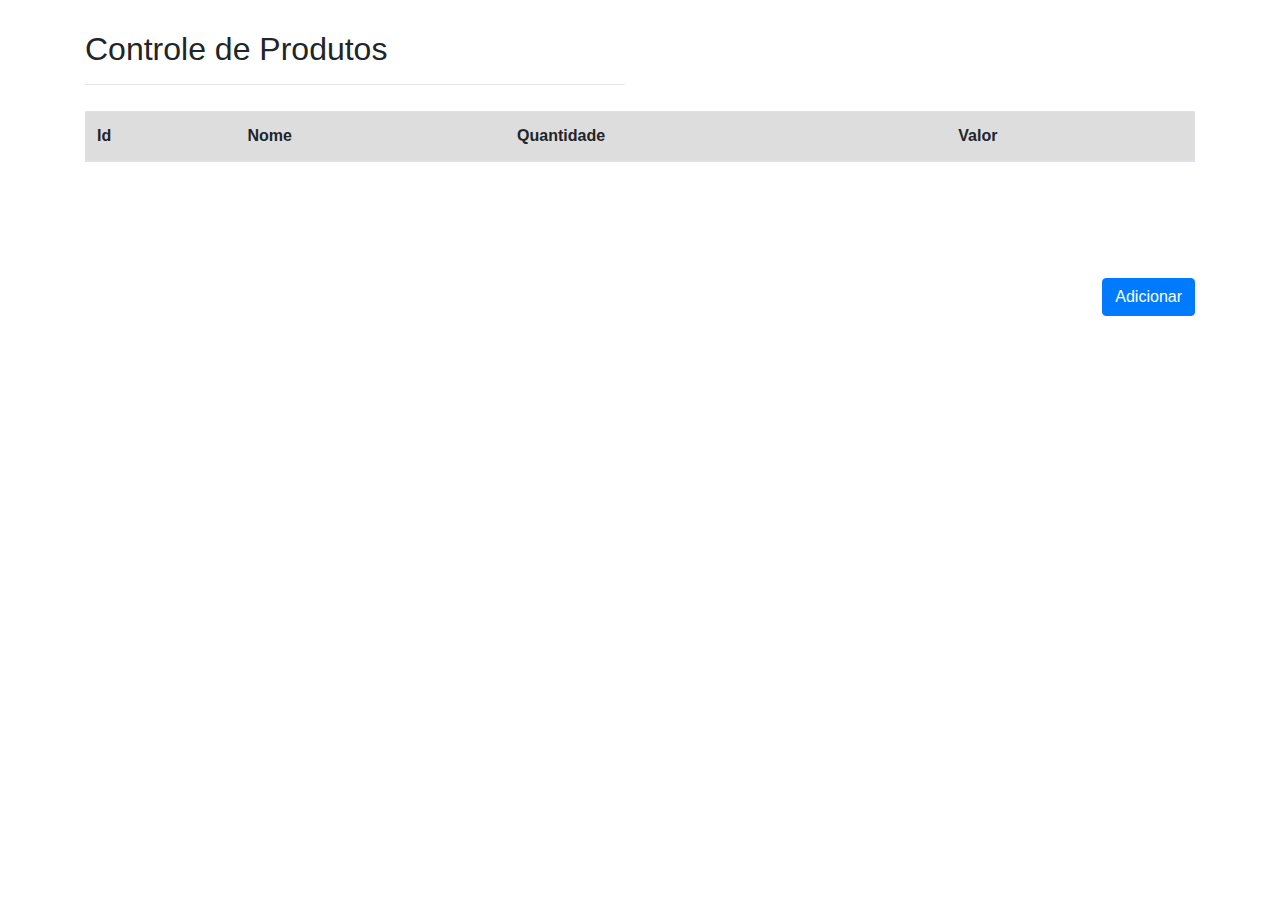
<file: PROJETO_FINAL/Index.html>
<!DOCTYPE html>
<html lang="pr-bt">

    <head>
        <meta charset="UTF-8">
        <meta http-equiv="X-UA-Compatible" content="IE-Edge">
        <meta name="viewport" content="width=device-width, initial-scale=1.0">
        <title>CRUD Produtos</title>
        <!-- Latest compiled and minified CSS -->
        <link rel="stylesheet" href="https://cdn.jsdelivr.net/npm/bootstrap@4.6.2/dist/css/bootstrap.min.css">
        <!-- Depois de importar bootstrap importa o css-->
        <link rel="stylesheet" href="./CSS/Index.css"
        
    
    
    </head>

    <body>
        <div class="container">
            <div class="row">
                <div class="col-sm-6">
                    <h2>Controle de Produtos</h2>
                    <hr> <!--Sublinhar-->
                </div>
            </div>
            
                <div class="row">
                    <div class="col-sm-12">
                        <table class="table table-hover table-striped table-borded"> <!--Criar tabela em html-->
                            <thead> <!--cabeçalho da tabela-->
                                <tr> <!--Linha -->
                                    <th>Id</th> <!-- coluna da linha do cabeçalho-->
                                    <th>Nome</th>
                                    <th>Quantidade</th>
                                    <th>Valor</th>
                                </tr>
                            </thead>
                            <tbody> <!-- Corpo da tabela -->
                            
                            </tbody>
                        </table>

                    </div>
                </div>
                    <div class="row">    
                        <div class="col-sm-12">
                            <button type="button"class="btn btn-primary" data-toggle="modal" data-target="#modalProdutos">Adicionar</button>
                        </div>
                    </div>
        
        <!--Modal-->
                    <div class="row">
                        <div class="modal" id="modalProdutos">
                            <div class="modal-dialog">
                              <div class="modal-content">
                          
                                <!-- Modal Header -->
                                <div class="modal-header">
                                  <h4 class="modal-title">Modal Heading</h4>
                                  <button type="button" class="close" data-dismiss="modal">&times;</button>
                                </div>
                          
                                <!-- Modal body -->
                                <div class="modal-body">
                                  <div class="row">
                                    <div class="col-sm-6">
                                        <div class="form-group">
                                            <label for="nome">Nome</label>
                                            <input id="nome" type="text" class="form-control" >
                                         </div>
                                    </div>

                                    <div class="col-sm-3">
                                        <div class="form-group">
                                            <label for="quantidade">Quantidade</label>
                                            <input id="quantidade" type="text" class="form-control" >
                                         </div>
                                    </div>


                                    <div class="col-sm-3">
                                        <div class="form-group">
                                        <label for="valor">Valor</label>
                                        <input id="valor" type="text" class="form-control" >
                                        </div>
                                    </div>

                                     <!-- Modal footer -->
                                        <div class="modal-footer">
                                            <button id="btn-salvar" type="button" class="btn btn-primary" data-dismiss="modal">Salvar</button>
                                            <button id="btn-cancelar" type="button" class="btn btn-danger" data-dismiss="modal">Cancelar</button>
                                        </div>
                                                     
                                   </div> 
                                </div>  
                                
                                
                                                      
                            </div>
                        </div>
                            
                        </div>                  
                    </div>           
                </div>      
                              
                          
                         
        
        
        
        
        </div>

           
    
            
        
        <!-- jQuery library -->
        <script src="https://cdn.jsdelivr.net/npm/jquery@3.7.1/dist/jquery.slim.min.js"></script>

        <!-- Popper JS -->
        <script src="https://cdn.jsdelivr.net/npm/popper.js@1.16.1/dist/umd/popper.min.js"></script>

        <!-- Latest compiled JavaScript -->
        <script src="https://cdn.jsdelivr.net/npm/bootstrap@4.6.2/dist/js/bootstrap.bundle.min.js"></script>

        <script src="./JS/Index.js"></script>


        
    </body>
</html>
</file>
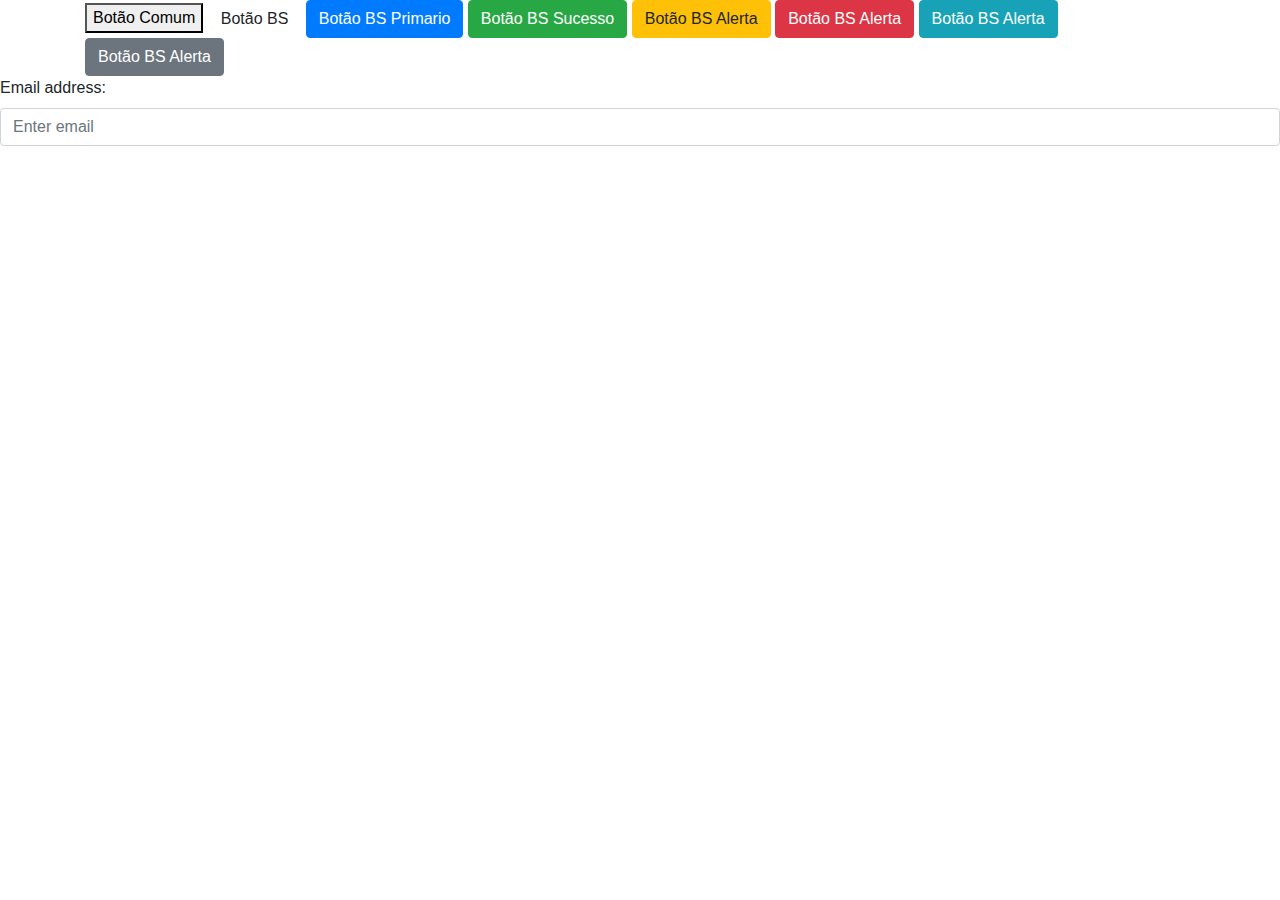
<file: EXEMPLOS/AprendendoBootstrap.html>
<!DOCTYPE html>
<html lang="pr-bt"

    <head>
        <meta charset="UTF-8">
        <meta http-equiv="X-UA-Compatible" content="IE-Edge">
        <meta name="viewport" content="width=device-width, initial-scale=1.0">
        <title>Aprendendo BootStrap</title>
        <!-- Latest compiled and minified CSS -->
        <link rel="stylesheet" href="https://cdn.jsdelivr.net/npm/bootstrap@4.6.2/dist/css/bootstrap.min.css">
    
    
    </head>

    <body>
        <div class="container">
            <button>Botão Comum</button>
            <button class="btn">Botão BS</button>
            <button class="btn btn-primary">Botão BS Primario</button> <!--formata o botão class btn primary-->
            <button class="btn btn-success">Botão BS Sucesso</button>
            <button class="btn btn-warning">Botão BS Alerta</button>
            <button class="btn btn-danger">Botão BS Alerta</button>
            <button class="btn btn-info">Botão BS Alerta</button>
            <button class="btn btn-secondary">Botão BS Alerta</button>



        </div>
        <div class="form-group">
            <label for="email">Email address:</label>
            <input type="email" class="form-control" placeholder="Enter email" id="email">
        </div>






        <!-- jQuery library -->
        <script src="https://cdn.jsdelivr.net/npm/jquery@3.7.1/dist/jquery.slim.min.js"></script>

        <!-- Popper JS -->
        <script src="https://cdn.jsdelivr.net/npm/popper.js@1.16.1/dist/umd/popper.min.js"></script>

        <!-- Latest compiled JavaScript -->
        <script src="https://cdn.jsdelivr.net/npm/bootstrap@4.6.2/dist/js/bootstrap.bundle.min.js"></script>



        
    </body>
</file>
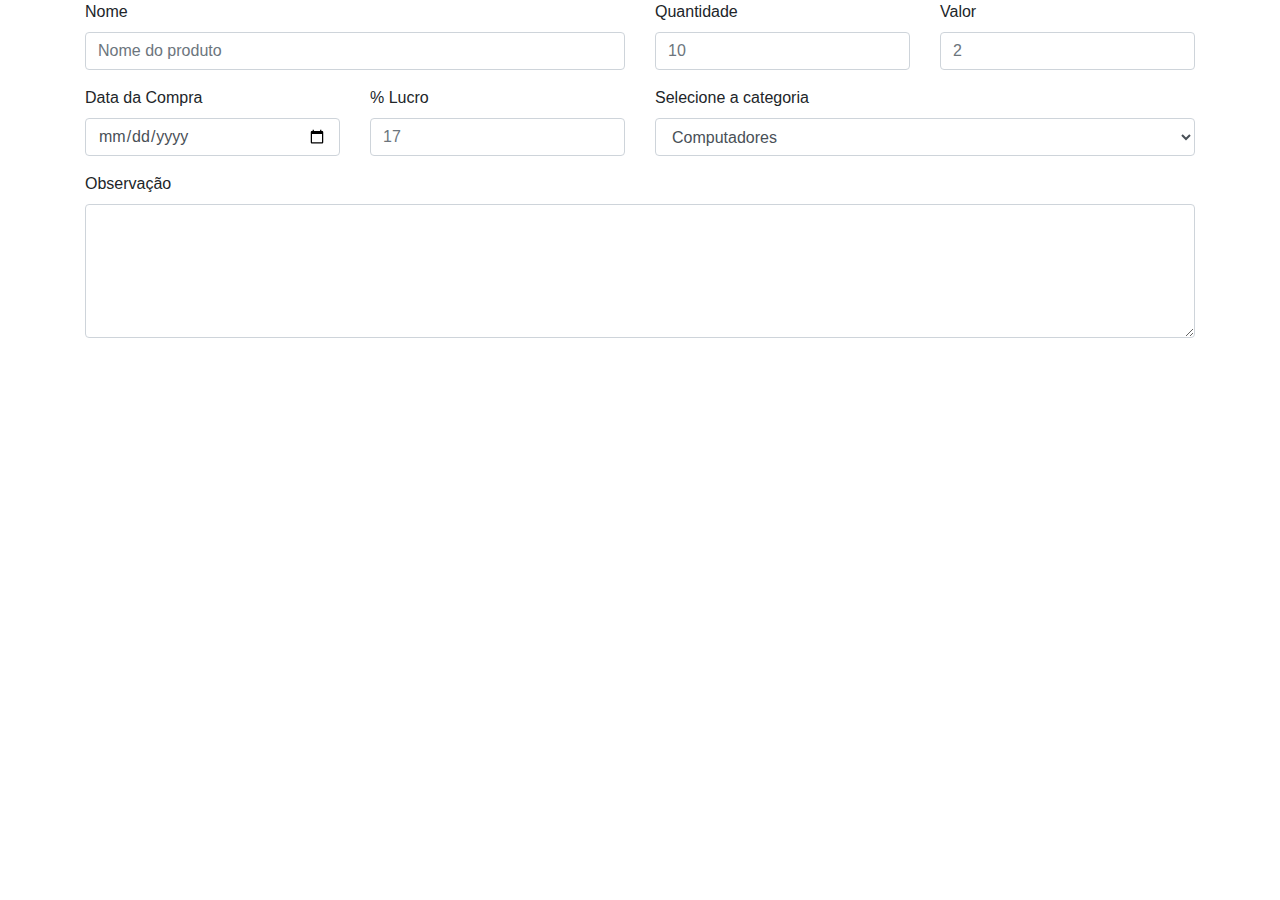
<file: EXEMPLOS/AprendendoGridSistem.html>
<!DOCTYPE html>
<html lang="pr-bt"

    <head>
        <meta charset="UTF-8">
        <meta http-equiv="X-UA-Compatible" content="IE-Edge">
        <meta name="viewport" content="width=device-width, initial-scale=1.0">
        <title>Aprendendo GridSistem</title>
        <!-- Latest compiled and minified CSS -->
        <link rel="stylesheet" href="https://cdn.jsdelivr.net/npm/bootstrap@4.6.2/dist/css/bootstrap.min.css">
    
    
    </head>

    <body>
        <div class="container">
            <div class="row">

                <div class="col-sm-6">

                    <div class="form-group">
                        <label for="nome">Nome</label>
                        <input type="text" id="nome" class="form-control" placeholder="Nome do produto" >
                    </div>
                </div> <!--div.row ja cria uma div com a classe row ou dvi.row>div.col-sm-4--> 


                    <div class="col-sm-3">

                        <div class="form-group">
                            <label for="quantidade">Quantidade</label>
                            <input type="text" id="quantidade" class="form-control" placeholder="10" >
                        </div>
                    </div>

                                    <div class="col-sm-3">

                                        <div class="form-group">
                                            <label for="valor">Valor</label>
                                            <input type="text" id="valor" class="form-control" placeholder="2" >
                                        </div>
                                    </div>
            <!--div.row>div.col-sm-3*3 para criar varias divs dentro de uma linha-->
            </div>
            <div class="row">
                <div class="col-sm-3">
                    <div class="form-group">
                        <label for="data">Data da Compra</label>
                        <input type="date" id="data" class="form-control" placeholder="26/05/2024" >
                    </div>
                </div>
                        <div class="col-sm-3">
                            <div class="form-group">
                                <label for="percentualLucro">% Lucro </label>
                                <input type="text" id="data" class="form-control" placeholder="17" >
                            </div>
                        </div>
                                <div class="col-sm-6">
                                    <div class="form-group">
                                        <label for="categoria">Selecione a categoria</label>
                                        <select id="categoria" class="form-control" >
                                          <option>Computadores</option>
                                          <option>Celulares</option>
                                          <option>Games</option>
                                          <option>Livros</option>
                                        </select>
                                      </div>
                                </div>
            </div>

            <div class="row">
                <div class="col-sm-12">
                    <div class="form-group">
                        <label for="comment">Observação</label>
                        <textarea id="observacao" class="form-control" rows="5" ></textarea>
                    </div>
                </div>
            </div>
    
            </div>
            
                




            </div>

                

        </div>







        <!-- jQuery library -->
        <script src="https://cdn.jsdelivr.net/npm/jquery@3.7.1/dist/jquery.slim.min.js"></script>

        <!-- Popper JS -->
        <script src="https://cdn.jsdelivr.net/npm/popper.js@1.16.1/dist/umd/popper.min.js"></script>

        <!-- Latest compiled JavaScript -->
        <script src="https://cdn.jsdelivr.net/npm/bootstrap@4.6.2/dist/js/bootstrap.bundle.min.js"></script>



        
    </body>
</file>
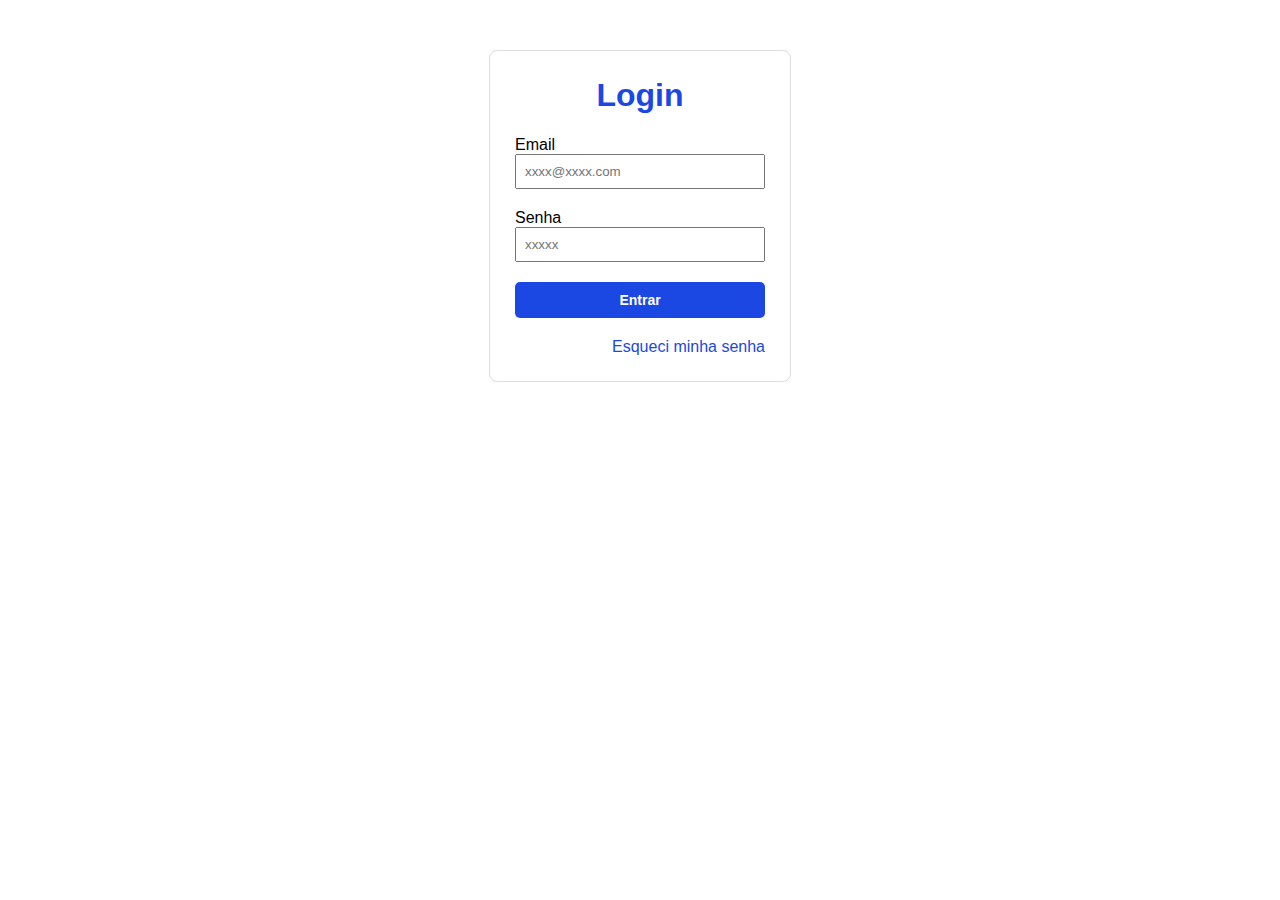
<file: LOGIN/TelaLogin.html>
<!DOCTYPE html>
<html lang="pt-br"> </html>
<head>
    <meta charset="UTF-8"> <!-- para entender carcteres especiais -->
    <meta http-equiv="X-UA-Compatible" content="IE-Edge"> <!-- para abrir no edge -->
    <meta name="viewport" content="width=device-width, initial-scale=1.0"> <!-- adapta para quando é celular -->

    <title> Verfied by GS1 | GS1 Brasil </title>  
    <!-- Dentro do head tem que colocar a chamada para css -->
    <link rel="stylesheet" href="./CSS/TelaLogin.css"> <!-- caminho para encontrar o arquivo css-->

</head>

<body>
 <div class="campologin">  
        <!-- Logo do sistema -->
        <div>
            <h1>Login</h1>
        </div>

        <div class="grupo"> <!-- dividir campos --> <!-- para no css conseguir diferenciar-->
            <label for="email"> Email </label><br>   <!--label é para colocar o texto id o campo for o for é para indicar de qual campo é label-->
            <input id="email" type="text" placeholder="xxxx@xxxx.com"><br>
            
        </div>

        <div class="grupo">
            <label for="senha"> Senha </label><br>   <!--label é para colocar o texto id o campo for o for é para indicar de qual campo é label-->
            <input id="senha" type="password" placeholder="xxxxx"><br>
        </div>

            <!-- Criar botão de entrar -->
            <button id="btn-entrar">Entrar</button>
        
            <!-- Criar link esqueci minha senha tag a para links -->
            <a href="colocarlink">Esqueci minha senha</a>
        
 
    </div> 

    <script src="./JS/TelaLogin.js"></script> <!--importar o javascript para ser executado-->

</body>
</file>
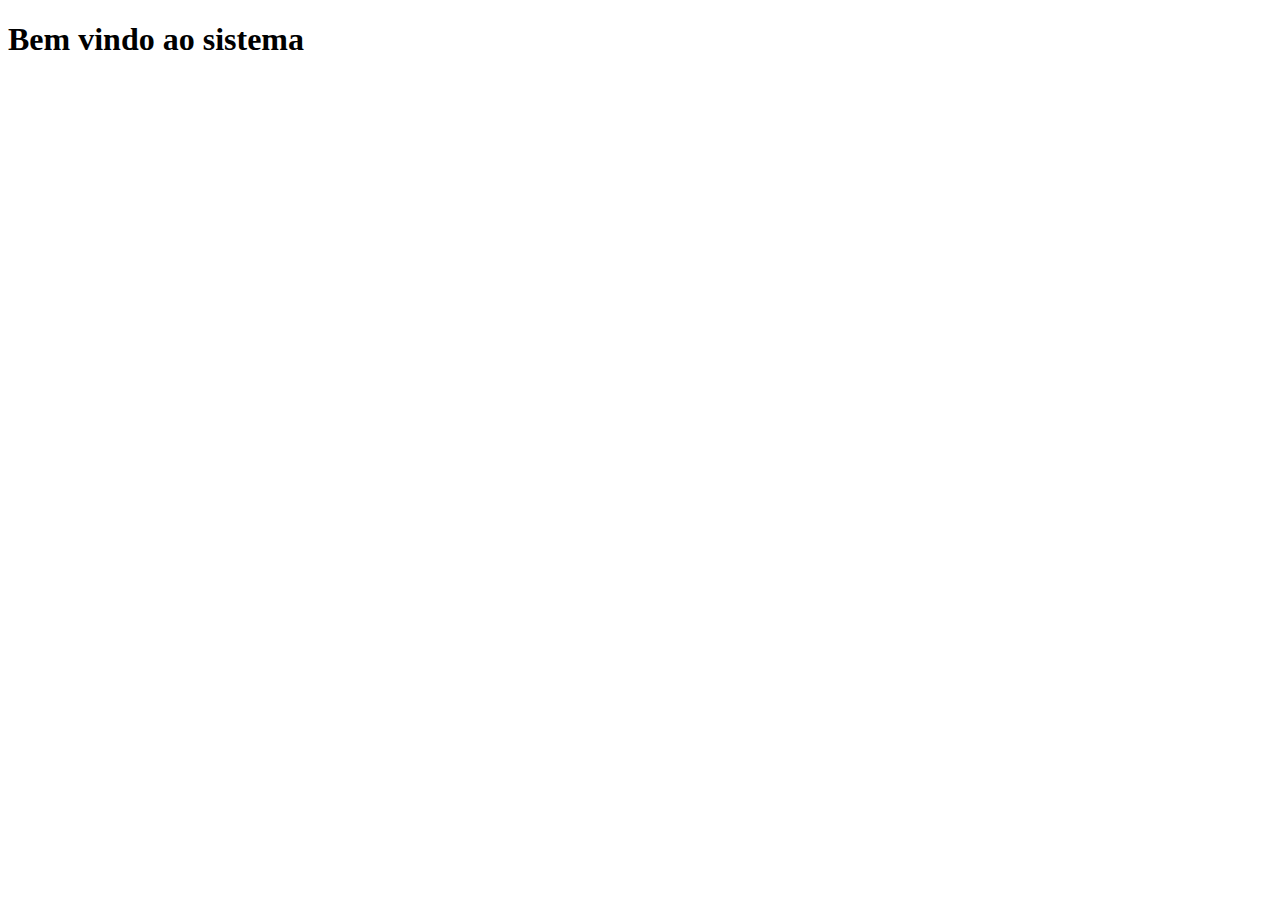
<file: LOGIN/TelaPrincipal.html>
<!DOCTYPE html>
<html lang="pt-br">
    <head>
        <meta charset="UTF-8">
        <meta http-equiv="X-UA-Compatible" content="IE-edge">
        <meta name="viewport" content="width=device-width, initial-scale=1.0">
        <title> Tela Principal </title>
    </head>

<body>
    <h1> Bem vindo ao sistema </h1>
</body>

</html>
</file>
<file: PROJETO_FINAL/CSS/Index.css>
/*resetando o css base do navegador*/
html, body {
    margin: 0;
    padding: 0;
    box-sizing: border-box; /*elesmentos respeitem a borda*/
    font-family: "Quicksand", sans-serif;}



table { 
    margin-top: 10px;
    padding-top: 10px;

}

button {
    margin-top: 100px;
    float: right;

}

h2 {
    padding-top: 15px;
   

}

thead {
    background-color: #ddd;

}

.container {
    padding: 15px;

}
</file>
<file: LOGIN/CSS/TelaLogin.css>
/*resetando o css base do navegador*/
html, body {
    margin: 0;
    padding: 0;
    box-sizing: border-box; /*elesmentos respeitem a borda*/
    font-family: "Quicksand", sans-serif;


}

/*Importando a fonte do google*/
@import url('https://fonts.googleapis.com/css2?family=Quicksand:wght@300..700&display=swap');

h1{
    color:#1b47e3;
    font-size: 42; /*tamanho da fonte*/

}

.campologin{ /* referencia a div campo login */
    width: 250px;
    border:1px solid #ddd;
    margin: auto; /* para centralizar a div no meio da tela */
    margin-top: 50px; /*Margem do topo*/
    padding: 25px; /*espaços*/
    text-align: center; /*Centraliza os textos*/
    display: table; /*o container tem que crescer de acordo com os elementos*/
    padding-top: 5px;
    border-radius: 8px; /*arredondar a bordar*/
}

input {
width:100%; /*para ocupar o largura de 100% do local*/
padding: 8px; /*aumentar o campo de inserir login*/
box-sizing: border-box; /*respeitar a borda*/
outline: none; /*tira marcação base do input*/
margin-bottom: 5px ;



}

/*quando clicar no input*/
input:focus {
    border:2px solid #1b47e3 ;
    
}

button {
    width:100%;
    padding: 10px;
    margin-top: 20;
    background-color: #1b47e3;
    border: none;
    color:#fff;
    outline: none; /*tira marcação base do input*/
    margin-bottom: 20px; /* para empurrar o esqueci minha senha*/
    font-weight: 600;
    font-size: 14px;
    border-radius: 5px;


}

button:hover {  /*efeito para escurecer botao ao passa o mouse e virar mouse*/


    cursor:pointer;
    background-color: #163aba;
}

/*A classe grupo tem */
.grupo{
    text-align: start;
    margin-bottom: 15px;
    


}

a {
    color: #1b47e3;
    text-decoration: none;
    float: right; /*colocar o esqueci minha senha a direita*/
}

/*Se quiser aplicar css por ID #ID*/
</file>
